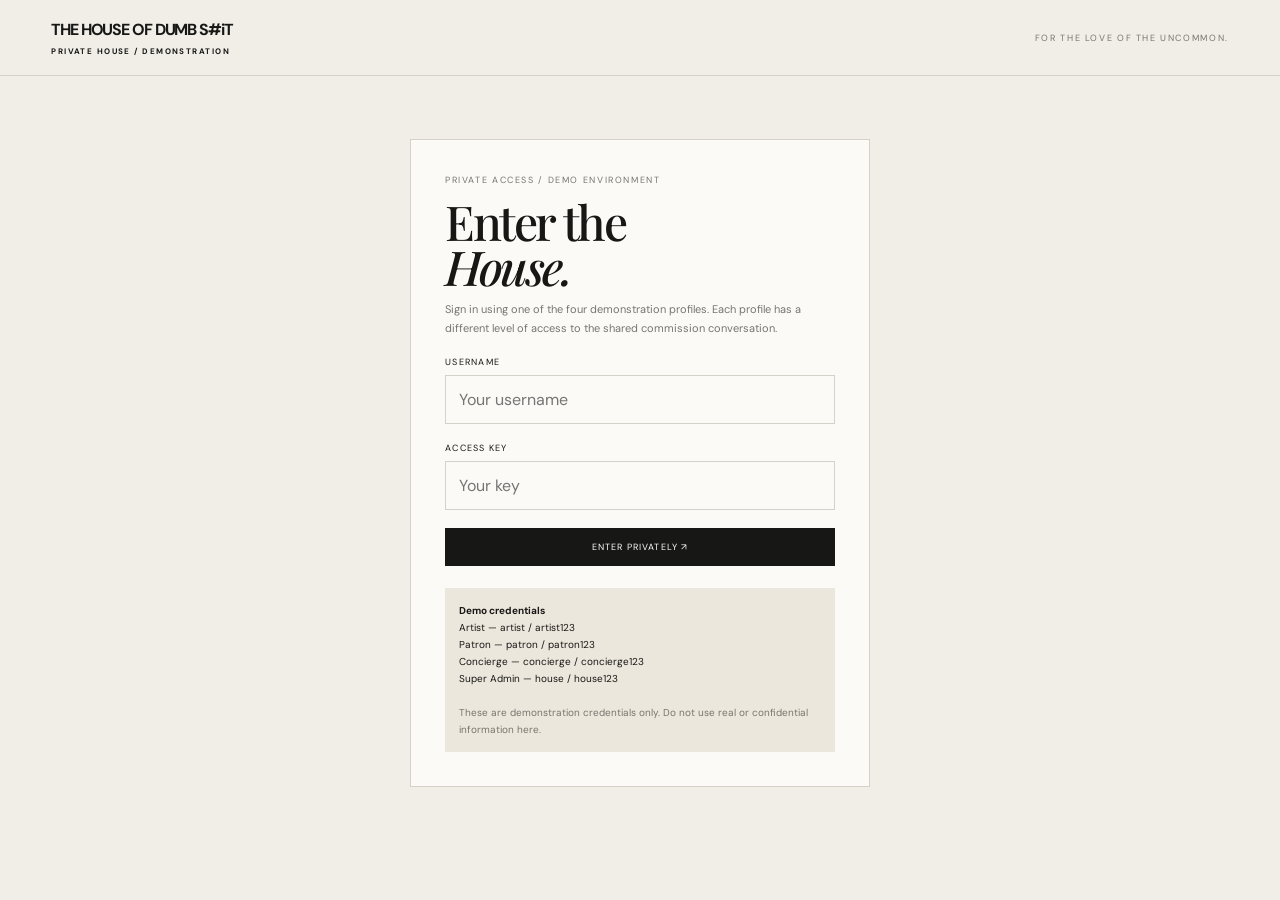
<file: demo.html>
<!doctype html>
<html lang="en"><head><meta charset="utf-8"><meta name="viewport" content="width=device-width,initial-scale=1"><meta name="robots" content="noindex,nofollow"><title>Private House — The House of Dumb S#iT</title><link href="https://fonts.googleapis.com/css2?family=DM+Sans:wght@400;500;600;700&family=Playfair+Display:ital,wght@0,500;0,600;1,500&display=swap" rel="stylesheet">
<style>
:root{--paper:#f1eee8;--ink:#171715;--muted:#77756e;--line:#d6d1c8;--white:#fbfaf7;--serif:'Playfair Display',Georgia,serif;--sans:'DM Sans',Arial,sans-serif}*{box-sizing:border-box}body{margin:0;background:var(--paper);color:var(--ink);font-family:var(--sans)}button,input,textarea{font:inherit}button{cursor:pointer}.top{height:76px;padding:0 4vw;border-bottom:1px solid var(--line);display:flex;align-items:center;justify-content:space-between}.brand{font-weight:700;letter-spacing:-.07em}.brand small{display:block;font-size:8px;letter-spacing:.18em;margin-top:6px}.wrap{max-width:1440px;margin:auto;padding:38px 4vw}.eyebrow{font-size:9px;letter-spacing:.18em;text-transform:uppercase;color:var(--muted)}h1{font:500 clamp(42px,6vw,72px)/.94 var(--serif);letter-spacing:-.05em;margin:13px 0 10px}h2{font:500 26px var(--serif);margin:0}.muted{color:var(--muted)}.login{max-width:460px;margin:7vh auto;background:var(--white);border:1px solid var(--line);padding:34px}.login h1{font-size:48px}.field{display:block;margin:18px 0}.field span{display:block;font-size:9px;letter-spacing:.14em;text-transform:uppercase;margin-bottom:7px}.field input{width:100%;padding:13px;border:1px solid var(--line);background:transparent;outline:none}.btn{border:1px solid var(--ink);padding:12px 16px;background:transparent;font-size:9px;letter-spacing:.13em;text-transform:uppercase}.btn.dark{background:var(--ink);color:white}.btn:disabled{opacity:.3;cursor:not-allowed}.hint{background:#ece7dd;padding:14px;margin-top:22px;font-size:10px;line-height:1.7}.shell{display:grid;grid-template-columns:245px minmax(0,1fr);gap:32px;margin-top:30px}.side{border-right:1px solid var(--line);padding-right:25px}.identity{padding:18px 0;border-top:1px solid var(--line);margin-top:20px}.identity strong{display:block;font:500 22px var(--serif);margin:7px 0}.role{font-size:9px;letter-spacing:.12em;text-transform:uppercase;color:var(--muted)}.nav{display:grid;gap:5px;margin-top:28px}.nav button{text-align:left;border:0;background:transparent;padding:12px 10px;font-size:10px;letter-spacing:.1em;text-transform:uppercase;color:var(--muted)}.nav button.active{background:#e6e0d5;color:var(--ink)}.main{min-width:0}.view{display:none}.view.active{display:block}.welcome{display:flex;justify-content:space-between;gap:20px;align-items:end;border-bottom:1px solid var(--line);padding-bottom:25px}.welcome p{max-width:520px;font-size:11px;line-height:1.7;color:var(--muted)}.cards{display:grid;grid-template-columns:repeat(3,1fr);gap:12px;margin-top:22px}.card{background:var(--white);border:1px solid var(--line);padding:19px}.card .num{font:500 32px var(--serif)}.card p{font-size:10px;line-height:1.6;color:var(--muted)}.chat-layout{display:grid;grid-template-columns:minmax(0,1fr) 240px;gap:20px;margin-top:22px}.chatbox{border:1px solid var(--line);background:var(--white);display:flex;flex-direction:column;min-height:590px}.chathead{padding:19px 22px;border-bottom:1px solid var(--line);display:flex;justify-content:space-between;align-items:center;gap:12px}.chathead p{font-size:10px;color:var(--muted);margin:5px 0 0}.messages{padding:22px;display:flex;flex-direction:column;gap:14px;flex:1;overflow:auto;max-height:470px}.msg{max-width:78%;align-self:flex-start}.msg.mine{align-self:flex-end}.msg .bubble{padding:12px 14px;background:#eeeae2;font-size:11px;line-height:1.6;white-space:pre-wrap}.msg.mine .bubble{background:#20201e;color:white}.msg .by{font-size:9px;color:var(--muted);margin:0 0 5px}.msg.mine .by{text-align:right}.msg .time{font-size:8px;color:var(--muted);margin-top:4px}.composer{border-top:1px solid var(--line);padding:14px;display:flex;gap:9px}.composer textarea{flex:1;min-height:48px;max-height:120px;resize:vertical;border:1px solid var(--line);background:transparent;padding:12px;font-size:11px;outline:none}.participants{border:1px solid var(--line);padding:18px;background:#ebe6dc;height:max-content}.person{padding:13px 0;border-bottom:1px solid #d6d1c8}.person:last-child{border:0}.person b{font-size:11px}.person small{display:block;font-size:9px;color:var(--muted);margin-top:4px}.notice{font-size:10px;line-height:1.7;background:#e6e0d5;padding:14px;margin-top:15px}.list{margin-top:20px;display:grid;gap:10px}.item{border:1px solid var(--line);background:var(--white);padding:17px}.item strong{font:500 20px var(--serif)}.item p{font-size:11px;line-height:1.7;color:var(--muted)}.readonly{font-size:9px;letter-spacing:.12em;text-transform:uppercase;border:1px solid var(--line);padding:8px 10px}.footer{font-size:9px;color:var(--muted);margin-top:30px;border-top:1px solid var(--line);padding-top:15px}.toast{position:fixed;bottom:18px;left:50%;transform:translate(-50%,20px);background:#171715;color:white;padding:13px 18px;font-size:11px;opacity:0;transition:.2s}.toast.show{opacity:1;transform:translate(-50%,0)}@media(max-width:900px){.shell{grid-template-columns:1fr}.side{border-right:0;border-bottom:1px solid var(--line);padding:0 0 15px}.nav{display:flex;overflow:auto}.chat-layout{grid-template-columns:1fr}.participants{order:-1}.cards{grid-template-columns:1fr}.welcome{display:block}}@media(max-width:560px){.wrap{padding:25px 5vw}.chatbox{min-height:520px}.messages{padding:14px}.msg{max-width:92%}.chathead{align-items:flex-start;flex-direction:column}}
</style></head><body>
<header class="top"><div class="brand">THE HOUSE OF DUMB S#iT<small>PRIVATE HOUSE / DEMONSTRATION</small></div><div id="topRight" class="eyebrow">For the love of the uncommon.</div></header>
<section id="loginScreen" class="login"><div class="eyebrow">Private access / demo environment</div><h1>Enter the<br><em>House.</em></h1><p class="muted" style="font-size:11px;line-height:1.7">Sign in using one of the four demonstration profiles. Each profile has a different level of access to the shared commission conversation.</p><form id="loginForm"><label class="field"><span>Username</span><input id="username" autocomplete="username" required placeholder="Your username"></label><label class="field"><span>Access key</span><input id="password" type="password" autocomplete="current-password" required placeholder="Your key"></label><button class="btn dark" style="width:100%">Enter privately ↗</button></form><div class="hint"><b>Demo credentials</b><br>Artist — artist / artist123<br>Patron — patron / patron123<br>Concierge — concierge / concierge123<br>Super Admin — house / house123<br><br><span class="muted">These are demonstration credentials only. Do not use real or confidential information here.</span></div></section>
<main id="appScreen" class="wrap" hidden><div class="eyebrow">Private workspace / shared commission</div><h1>Keep the<br><em>threads together.</em></h1><div class="shell"><aside class="side"><div class="eyebrow">Signed in as</div><div class="identity"><div class="role" id="sideRole"></div><strong id="sideName"></strong><div class="muted" style="font-size:10px" id="sideDescription"></div></div><div class="nav"><button class="active" data-view="overview">Overview</button><button data-view="conversation">Group conversation</button><button data-view="commission">Commission record</button></div><div class="notice" id="sideNotice"></div><button class="btn" id="logout" style="margin-top:20px;width:100%">Sign out</button></aside>
<div class="main"><section class="view active" id="overview"><div class="welcome"><div><div class="eyebrow">The House / active commission</div><h2 id="welcomeTitle">A shared space.</h2></div><p>This is a private working room for the patron, artist and the House concierge. The Super Admin can oversee the conversation but cannot participate in it.</p></div><div class="cards"><div class="card"><div class="eyebrow">Participants</div><div class="num">03</div><p>Artist, patron and dedicated concierge are participants in the group conversation.</p></div><div class="card"><div class="eyebrow">Oversight</div><div class="num">01</div><p>Super Admin has visibility across the conversation, with no ability to send messages.</p></div><div class="card"><div class="eyebrow">Status</div><div class="num" style="font-size:25px">In progress</div><p>Demo commission room. Messages are stored in this browser for demonstration.</p></div></div><div class="notice">The concierge acts as the key account manager: coordinating the relationship, keeping the conversation moving, clarifying next steps and escalating matters to the House when needed. They do not own the artist's creative decisions.</div><div style="margin-top:22px"><button class="btn dark" onclick="showView('conversation')">Open group conversation ↗</button></div></section>
<section class="view" id="conversation"><div class="welcome"><div><div class="eyebrow">Three active participants / one observer</div><h2>Commission conversation</h2></div><span class="readonly" id="modeLabel">Participant access</span></div><div class="chat-layout"><div class="chatbox"><div class="chathead"><div><div class="eyebrow">Private group / shared record</div><h2 style="font-size:22px">Artist · Patron · Concierge</h2><p>Visible to all four demo profiles.</p></div><span class="readonly">House mediated</span></div><div class="messages" id="messages" aria-live="polite"></div><form class="composer" id="messageForm"><textarea id="messageInput" placeholder="Write a message to the group…" aria-label="Message"></textarea><button class="btn dark" id="sendBtn">Send ↗</button></form></div><aside class="participants"><div class="eyebrow">Room access</div><h2 style="font-size:21px;margin:7px 0 10px">The people</h2><div class="person"><b>Artist</b><small>Can read and send messages</small></div><div class="person"><b>Patron</b><small>Can read and send messages</small></div><div class="person"><b>House Concierge</b><small>Can read and send messages · mediator</small></div><div class="person"><b>Super Admin</b><small>Read-only oversight · cannot send</small></div><div class="notice" id="chatPermission">You can participate in this conversation.</div></aside></div></section>
<section class="view" id="commission"><div class="eyebrow">Private commission record</div><h2 style="font-size:34px;margin:8px 0">The brief, held together.</h2><p class="muted" style="font-size:11px;line-height:1.7;max-width:650px">A simple shared reference record for the demonstration. In the production version, contracts, confidential artwork, procurement documents and approvals should be stored in access-controlled private records, not browser storage.</p><div class="list"><article class="item"><div class="eyebrow">Commission / demo 001</div><strong>A work made through a relationship</strong><p>Patron: Demo Patron<br>Artist: Demo Artist<br>House contact: House Concierge<br>Status: In discussion</p></article><article class="item"><div class="eyebrow">House principle</div><strong>The freedom to commission must coexist with the freedom to refuse.</strong><p>The artist, patron and House each retain the ability to decline a proposed commission.</p></article></div></section>
<div class="footer">DEMONSTRATION ONLY · Browser-local storage · Not suitable for confidential commissions or production use.</div></div></div></main><div class="toast" id="toast"></div>
<script>
const USERS={artist:{password:'artist123',name:'Demo Artist',role:'Artist',desc:'Independent creative practice',canWrite:true},patron:{password:'patron123',name:'Demo Patron',role:'Patron',desc:'Commissioning patron',canWrite:true},concierge:{password:'concierge123',name:'House Concierge',role:'Concierge / Account Manager',desc:'Dedicated relationship mediator',canWrite:true},house:{password:'house123',name:'Super Admin',role:'Super Admin / Oversight',desc:'Read-only supervisory access',canWrite:false}};
const DB='house_demo_chat_v1';let current=null;const $=id=>document.getElementById(id);const esc=s=>String(s??'').replace(/[&<>"']/g,c=>({'&':'&amp;','<':'&lt;','>':'&gt;','"':'&quot;',"'":'&#39;'}[c]));
function initial(){let d;try{d=JSON.parse(localStorage.getItem(DB)||'null')}catch(e){}if(!d||!Array.isArray(d.messages)){d={messages:[{user:'concierge',text:'Welcome. I will coordinate this commission and help keep the conversation, decisions and next steps in one place. Please feel free to speak directly with one another here.',time:new Date(Date.now()-3600000).toISOString()},{user:'artist',text:'Thank you. I’m looking forward to understanding the idea and exploring what it could become.',time:new Date(Date.now()-3300000).toISOString()},{user:'patron',text:'I’m glad we have a shared space. I’ll add my references and thoughts here as they develop.',time:new Date(Date.now()-3000000).toISOString()}]};save(d)}return d}
function save(d){localStorage.setItem(DB,JSON.stringify(d))}function toast(s){$('toast').textContent=s;$('toast').classList.add('show');setTimeout(()=>$('toast').classList.remove('show'),2200)}
$('loginForm').addEventListener('submit',e=>{e.preventDefault();let u=$('username').value.trim().toLowerCase(),p=$('password').value;if(!USERS[u]||USERS[u].password!==p){toast('That username or key is not recognised.');return}current={username:u,...USERS[u]};sessionStorage.setItem('house_demo_user',u);enter()});
function enter(){if(!current){let u=sessionStorage.getItem('house_demo_user');if(u&&USERS[u])current={username:u,...USERS[u]}}if(!current)return;$('loginScreen').hidden=true;$('appScreen').hidden=false;$('topRight').textContent=current.role.toUpperCase();$('sideRole').textContent=current.role;$('sideName').textContent=current.name;$('sideDescription').textContent=current.desc;$('welcomeTitle').textContent=`Welcome, ${current.name}.`;$('sideNotice').textContent=current.canWrite?'You are a conversation participant. You can read and send messages in the shared room.':'You have read-only oversight. You can view every message but cannot write or send.';$('modeLabel').textContent=current.canWrite?'Participant access':'Read-only oversight';$('chatPermission').textContent=current.canWrite?'You can participate in this conversation.':'You are observing this conversation. Message composition is disabled for Super Admin.';$('messageInput').disabled=!current.canWrite;$('sendBtn').disabled=!current.canWrite;$('messageInput').placeholder=current.canWrite?'Write a message to the group…':'Super Admin access is read-only. You cannot send messages.';renderMessages();}
function renderMessages(){let d=initial();$('messages').innerHTML=d.messages.map(m=>{let u=USERS[m.user]||{name:'House'};let mine=m.user===current.username;let time=new Date(m.time).toLocaleString([], {month:'short',day:'numeric',hour:'2-digit',minute:'2-digit'});return `<div class="msg ${mine?'mine':''}"><div class="by">${esc(u.name)} · ${esc(u.role)}</div><div class="bubble">${esc(m.text)}</div><div class="time">${esc(time)}</div></div>`}).join('');$('messages').scrollTop=$('messages').scrollHeight}
$('messageForm').addEventListener('submit',e=>{e.preventDefault();if(!current?.canWrite){toast('Super Admin has read-only access.');return}let text=$('messageInput').value.trim();if(!text)return;let d=initial();d.messages.push({user:current.username,text,time:new Date().toISOString()});save(d);$('messageInput').value='';renderMessages()});
document.querySelectorAll('.nav button').forEach(b=>b.addEventListener('click',()=>showView(b.dataset.view)));function showView(v){document.querySelectorAll('.nav button').forEach(b=>b.classList.toggle('active',b.dataset.view===v));document.querySelectorAll('.view').forEach(x=>x.classList.toggle('active',x.id===v));if(v==='conversation')renderMessages()}
$('logout').onclick=()=>{sessionStorage.removeItem('house_demo_user');current=null;$('appScreen').hidden=true;$('loginScreen').hidden=false;$('topRight').textContent='For the love of the uncommon.';$('loginForm').reset()};
initial();enter();
</script></body></html>
</file>
